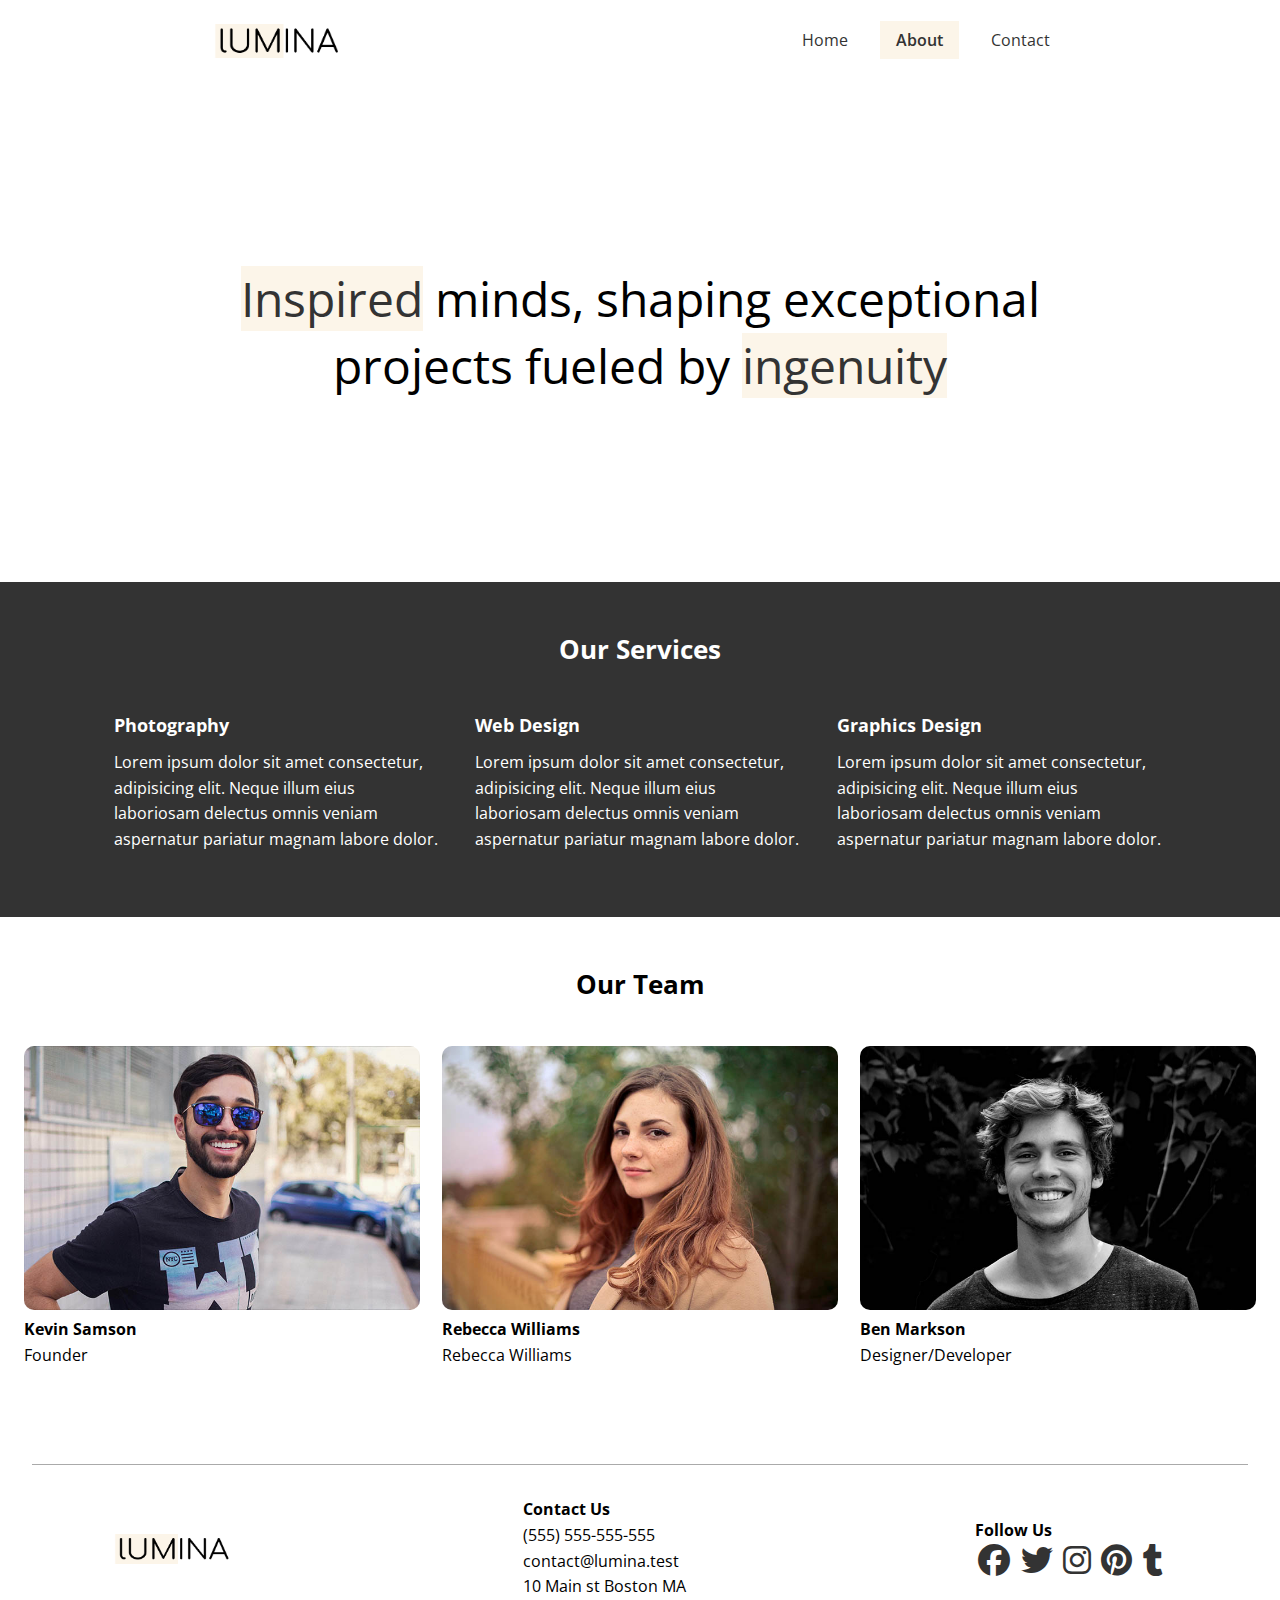
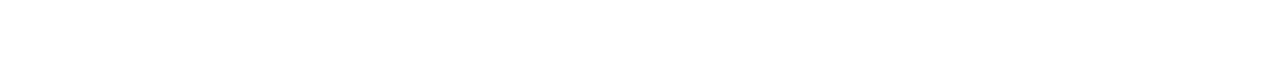
<file: about.html>
<!DOCTYPE html>
<html lang="en-GB">
  <head>
    <meta charset="UTF-8" />
    <meta name="viewport" content="width=device-width, initial-scale=1.0" />
    <!-- google fonts -->
    <link rel="preconnect" href="https://fonts.googleapis.com" />
    <link rel="preconnect" href="https://fonts.gstatic.com" crossorigin />
    <link
      href="https://fonts.googleapis.com/css2?family=Open+Sans:ital,wght@0,300..800;1,300..800&family=Poppins:ital,wght@0,100;0,200;0,300;0,400;0,500;0,600;0,700;0,800;0,900;1,100;1,200;1,300;1,400;1,500;1,600;1,700;1,800;1,900&display=swap"
      rel="stylesheet"
    />
    <!-- google fonts -->
    <!-- font awesome cdn link -->
    <link
      rel="stylesheet"
      href="https://cdnjs.cloudflare.com/ajax/libs/font-awesome/6.7.2/css/all.min.css"
      integrity="sha512-Evv84Mr4kqVGRNSgIGL/F/aIDqQb7xQ2vcrdIwxfjThSH8CSR7PBEakCr51Ck+w+/U6swU2Im1vVX0SVk9ABhg=="
      crossorigin="anonymous"
      referrerpolicy="no-referrer"
    />
    <!-- font awesome cdn link -->
    <!-- style sheet -->
    <link rel="stylesheet" href="./style.css" />
    <!-- style sheet -->
    <!-- favicon icon -->
    <link rel="icon" href="./images/favicon.ico" />
    <!-- favicon icon -->
    <title>Lumina Creative</title>
  </head>
  <body>
    <!-- header -->
    <header class="header">
      <div class="container container-sm header-flex">
        <img src="./images/logo.png" alt="lamina creative" class="logo" />
        <ul class="main-menu">
          <li><a href="/">Home</a></li>
          <li><a class="current" href="./about.html">About</a></li>
          <li><a href="./contact.html">Contact</a></li>
        </ul>
      </div>
    </header>
    <!-- header -->
    <!-- Hero -->
    <section class="hero">
      <div class="container container-sm">
        <h2>
          <span class="bg-primary">Inspired</span> minds, shaping exceptional
          projects fueled by <span class="bg-primary">ingenuity</span>
        </h2>
      </div>
    </section>
    <!-- Hero -->

    <!-- Services Section -->
    <section class="services bg-dark">
      <div class="container">
        <h2 class="section-heading">Our Services</h2>
        <div class="services-flex">
          <div class="service-item">
            <h4>Photography</h4>
            <p>
              Lorem ipsum dolor sit amet consectetur, adipisicing elit. Neque
              illum eius laboriosam delectus omnis veniam aspernatur pariatur
              magnam labore dolor.
            </p>
          </div>
          <div class="service-item">
            <h4>Web Design</h4>
            <p>
              Lorem ipsum dolor sit amet consectetur, adipisicing elit. Neque
              illum eius laboriosam delectus omnis veniam aspernatur pariatur
              magnam labore dolor.
            </p>
          </div>
          <div class="service-item">
            <h4>Graphics Design</h4>
            <p>
              Lorem ipsum dolor sit amet consectetur, adipisicing elit. Neque
              illum eius laboriosam delectus omnis veniam aspernatur pariatur
              magnam labore dolor.
            </p>
          </div>
        </div>
      </div>
    </section>
    <!-- Services Section -->

    <!-- Team Section -->
    <section class="team">
        <div class="container container-lg">
            <h2 class="section-heading">Our Team</h2>
            <div class="team-flex">
                <div class="team-item">
                    <img src="images/team1.jpg" alt="team member">
                    <h4>Kevin Samson</h4>
                    <p>Founder</p>
                </div>
                <div class="team-item">
                    <img src="images/team2.jpg" alt="team member">
                    <h4>Rebecca Williams</h4>
                    <p>Rebecca Williams</p>
                </div>
                <div class="team-item">
                    <img src="images/team3.jpg" alt="team member">
                    <h4>Ben Markson</h4>
                    <p>Designer/Developer</p>
                </div>
            </div>
        </div>
    </section>
    <!-- Team Section -->

    <!-- Footer -->
    <footer class="footer">
      <div class="container footer-flex">
        <!-- logo -->
        <img src="images/logo.png" alt="Lumina Creative" />
        <!-- logo -->
        <!-- Contact -->
        <div>
          <h4>Contact Us</h4>
          <ul>
            <li>(555) 555-555-555</li>
            <li>contact@lumina.test</li>
            <li>10 Main st Boston MA</li>
          </ul>
        </div>
        <!-- social -->
        <div>
          <h4>Follow Us</h4>
          <a href="#"><i class="fab fa-facebook fa-2x"></i></a>
          <a href="#"><i class="fab fa-twitter fa-2x"></i></a>
          <a href="#"><i class="fab fa-instagram fa-2x"></i></a>
          <a href="#"><i class="fab fa-pinterest fa-2x"></i></a>
          <a href="#"><i class="fab fa-tumblr fa-2x"></i></a>
        </div>
        <!-- social -->
        <!-- Contact -->
      </div>
    </footer>
    <!-- Footer -->
  </body>
</html>
</file>
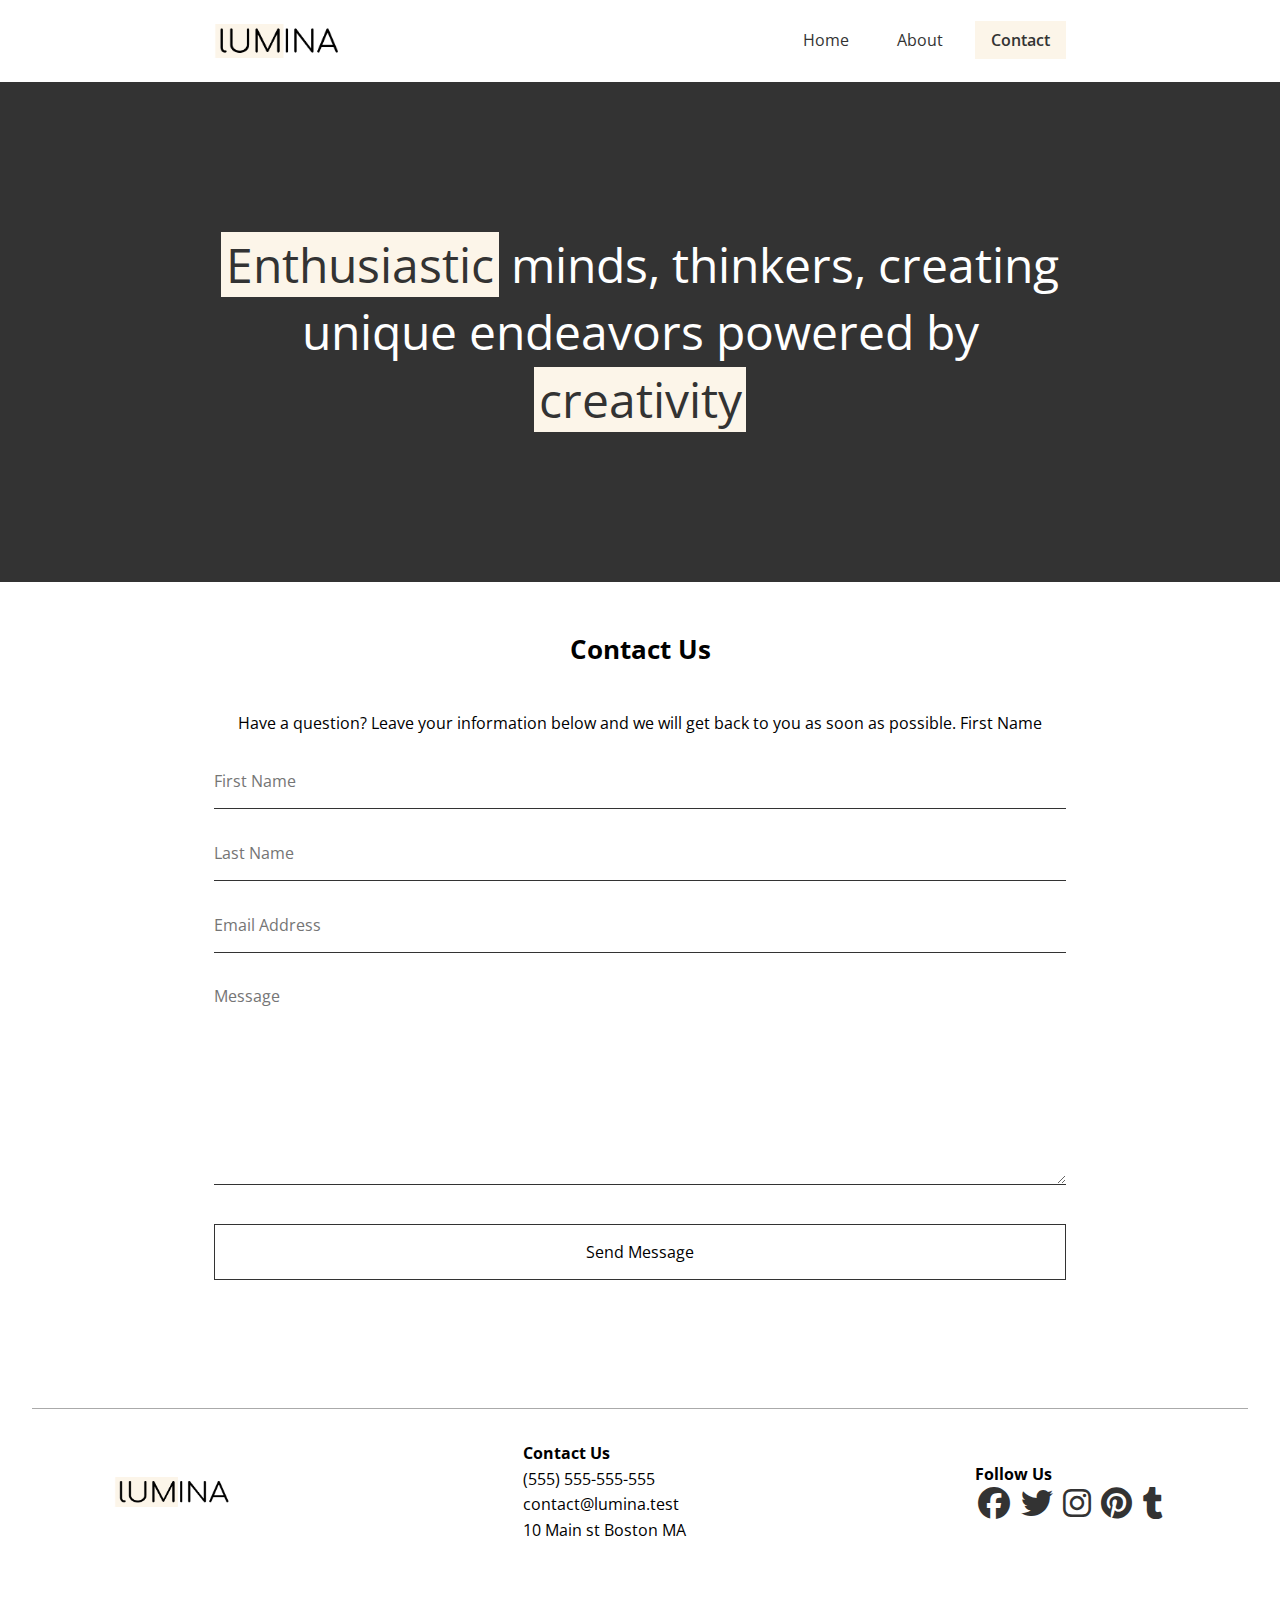
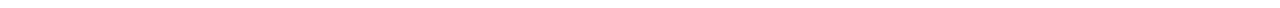
<file: contact.html>
<!DOCTYPE html>
<html lang="en-GB">
  <head>
    <meta charset="UTF-8" />
    <meta name="viewport" content="width=device-width, initial-scale=1.0" />
    <!-- google fonts -->
    <link rel="preconnect" href="https://fonts.googleapis.com" />
    <link rel="preconnect" href="https://fonts.gstatic.com" crossorigin />
    <link
      href="https://fonts.googleapis.com/css2?family=Open+Sans:ital,wght@0,300..800;1,300..800&family=Poppins:ital,wght@0,100;0,200;0,300;0,400;0,500;0,600;0,700;0,800;0,900;1,100;1,200;1,300;1,400;1,500;1,600;1,700;1,800;1,900&display=swap"
      rel="stylesheet"
    />
    <!-- google fonts -->
    <!-- font awesome cdn link -->
    <link
      rel="stylesheet"
      href="https://cdnjs.cloudflare.com/ajax/libs/font-awesome/6.7.2/css/all.min.css"
      integrity="sha512-Evv84Mr4kqVGRNSgIGL/F/aIDqQb7xQ2vcrdIwxfjThSH8CSR7PBEakCr51Ck+w+/U6swU2Im1vVX0SVk9ABhg=="
      crossorigin="anonymous"
      referrerpolicy="no-referrer"
    />
    <!-- font awesome cdn link -->
    <!-- style sheet -->
    <link rel="stylesheet" href="./style.css" />
    <!-- style sheet -->
    <!-- favicon icon -->
    <link rel="icon" href="./images/favicon.ico" />
    <!-- favicon icon -->
    <title>Contact Lumina Creative</title>
  </head>
  <body>
    <!-- header -->
    <header class="header">
      <div class="container container-sm header-flex">
        <img src="./images/logo.png" alt="lamina creative" class="logo" />
        <ul class="main-menu">
          <li><a href="/">Home</a></li>
          <li><a href="./about.html">About</a></li>
          <li><a class="current" href="./contact.html">Contact</a></li>
        </ul>
      </div>
    </header>
    <!-- header -->
    <!-- Hero -->
    <section class="hero bg-dark">
      <div class="container container-sm">
        <h2>
          <span class="bg-primary">Enthusiastic</span> minds, thinkers, creating
          unique endeavors powered by <span class="bg-primary">creativity</span>
        </h2>
      </div>
    </section>
    <!-- Hero -->

    <!-- Contact section -->
    <section class="contact">
      <div class="container container-sm">
        <h2 class="section-heading">Contact Us</h2>
        <p>
          Have a question? Leave your information below and we will get back to
          you as soon as possible. First Name
        </p>
        <form name="contact" netlify>
          <div class="form-group">
            <label for="first-name" class="visually-hidden">First Name</label>
            <input
              type="text"
              id="first-name"
              name="first-name"
              placeholder="First Name"
            />
          </div>
          <div class="form-group">
            <label for="last-name" class="visually-hidden">Last Name</label>
            <input
              type="text"
              id="last-name"
              name="last-name"
              placeholder="Last Name"
            />
          </div>
          <div class="form-group">
            <label for="email" class="visually-hidden">Email Address</label>
            <input
              type="email"
              id="email"
              name="email"
              placeholder="Email Address"
            />
          </div>
          <div class="form-group">
            <label for="message" class="visually-hidden">Message</label>
            <textarea
              id="message"
              name="message"
              placeholder="Message"
            ></textarea>
          </div>
          <div class="form-group">
            <button type="submit" class="btn">Send Message</button>
          </div>
        </form>
      </div>
    </section>
    <!-- Contact section -->

    <!-- Footer -->
    <footer class="footer">
      <div class="container footer-flex">
        <!-- logo -->
        <img src="images/logo.png" alt="Lumina Creative" />
        <!-- logo -->
        <!-- Contact -->
        <div>
          <h4>Contact Us</h4>
          <ul>
            <li>(555) 555-555-555</li>
            <li>contact@lumina.test</li>
            <li>10 Main st Boston MA</li>
          </ul>
        </div>
        <!-- social -->
        <div>
          <h4>Follow Us</h4>
          <a href="#"><i class="fab fa-facebook fa-2x"></i></a>
          <a href="#"><i class="fab fa-twitter fa-2x"></i></a>
          <a href="#"><i class="fab fa-instagram fa-2x"></i></a>
          <a href="#"><i class="fab fa-pinterest fa-2x"></i></a>
          <a href="#"><i class="fab fa-tumblr fa-2x"></i></a>
        </div>
        <!-- social -->
        <!-- Contact -->
      </div>
    </footer>
    <!-- Footer -->
  </body>
</html>
</file>
<file: style.css>
* {
  margin: 0;
  padding: 0;
  box-sizing: border-box;
}
:root {
  --primary-color: #fcf5e9;
  --dark-color: #333;
  --container-normal: 1100px;
  --container-wide: 1400px;
  --container-narrow: 900px;
}
body {
  font-family: "Open sans", sans-serif;
  line-height: 1.6;
}
a {
  text-decoration: none;
  color: #333;
}
ul {
  list-style: none;
}
img {
  max-width: 100%;
}
/* utility classes */
.bg-primary {
  background-color: var(--primary-color);
  color: #333;
}
.bg-dark{
    background: var(--dark-color);
    color: #fff;
}
.bg-dark .bg-primary{
    padding: 0 0.3rem;
}
.btn{
    display: inline-block;
    padding: 1rem 2rem;
    border: 1px solid #333;
    background: transparent;
    font-family: inherit;
    font-size: inherit;
    cursor: pointer;
}
.btn:hover{
    background: #333;
    color: #fff;
}
.visually-hidden {
  clip: rect(0 0 0 0);
  clip-path: inset(50%);
  height: 1px;
  overflow: hidden;
  position: absolute;
  white-space: nowrap;
  width: 1px;
}
.section-heading {
  font-size: 1.6rem;
  text-align: center;
  margin-bottom: 40px;
}
/* container */
.container {
  max-width: var(--container-normal);
  margin: 0 auto;
  padding: 0 1.5rem;
}
.container-lg {
  max-width: var(--container-wide);
}
.container-sm {
  max-width: var(--container-narrow);
}
/* container */
/* utility classes */
/* header */
.header {
  margin: 1.5rem auto;
}
.container .logo {
  width: 130px;
}
.header .header-flex {
  display: flex;
  justify-content: space-between;
  align-items: center;
}
.header .main-menu {
  display: flex;
  gap: 1rem;
}
.current {
  background: var(--primary-color);
  font-weight: 600;
}
.header .main-menu a {
  padding: 0.5rem 1rem;
}
.header .main-menu a:hover {
  color: var(--primary-color);
}

/* header */

/* Hero */
.hero {
  height: 500px;
  display: flex;
  justify-content: center;
  align-items: center;
  text-align: center;
}
.hero h2 {
  font-size: 3rem;
  line-height: 1.4;
  font-weight: normal;
}

/* Hero */
/* Gallery */
.gallery-flex {
  display: flex;
  justify-content: center;
  flex-wrap: wrap;
  gap: 20px;
}
.gallery-item {
  width: calc(33.333% - 20px);
  border-radius: 10px;
}
.gallery-item img {
  border-radius: 10px;
}
.gallery-item img:hover {
  opacity: 0.9;
}
/* Gallery */

/* Footer */
.footer {
  border-top: 1px solid #aaa;
  margin: 2rem;
  padding: 2rem 1.5rem;
}
.footer .footer-flex {
  display: flex;
  justify-content: space-between;
  align-items: center;
}
.footer .footer-flex img {
  width: 120px;
  height: 30px;
}
.contact h4 {
  font-size: 1rem;
  margin-bottom: 10px;
}
.footer a {
  margin: 0.2rem;
}
/* Footer */

/* About page */

/* Services section */
.services {
  padding: 3rem 0 4rem;
}
.services-flex {
  display: flex;
  gap: 2rem;
}
.service-item h4 {
  font-size: 1.1rem;
  margin-bottom: 0.7rem;
}
/* Services section */

/* About page */

/* Team */
.team {
  padding: 3rem 0 4rem;
}
.team-flex {
  display: flex;
  gap: 1.4rem;
  /* border-radius: 10px; */
}
.team-item img {
  border-radius: 10px;
}
/* Team */

/* Contact page */
.contact{
    padding: 3rem 0 4rem;
}
.contact p{
    text-align: center;
    margin-bottom: 2rem;
}
.form-group{
    margin: 2rem 0;
}
.contact input, .contact textarea{
    border: none;
    border-bottom: 1px solid #333;
    width: 100%;
    font-family: inherit;
    font-size: inherit;
    padding-bottom: 1rem;
}
.contact textarea{
    height: 200px;
}
.contact input:focus,
.contact textarea:focus{
    outline: 0;
}
.contact button{
    width: 100%;
}
/* Contact page */

/* media queries */
@media (max-width: 768px) {
  .header .header-flex,
  .footer .footer-flex,
  .team .team-flex,
  .services .services-flex {
    flex-direction: column;
    gap: 1.5rem;
  }
  .footer .footer-flex {
    text-align: center;
  }
  /* .header .main-menu {
    flex-direction: column;

    text-align: center;
  } */
  .hero {
    height: 300px;
  }
  .hero h2 {
    font-size: 1.8rem;
  }
  .gallery-item {
    width: calc(50% - 20px);
  }
}
</file>
